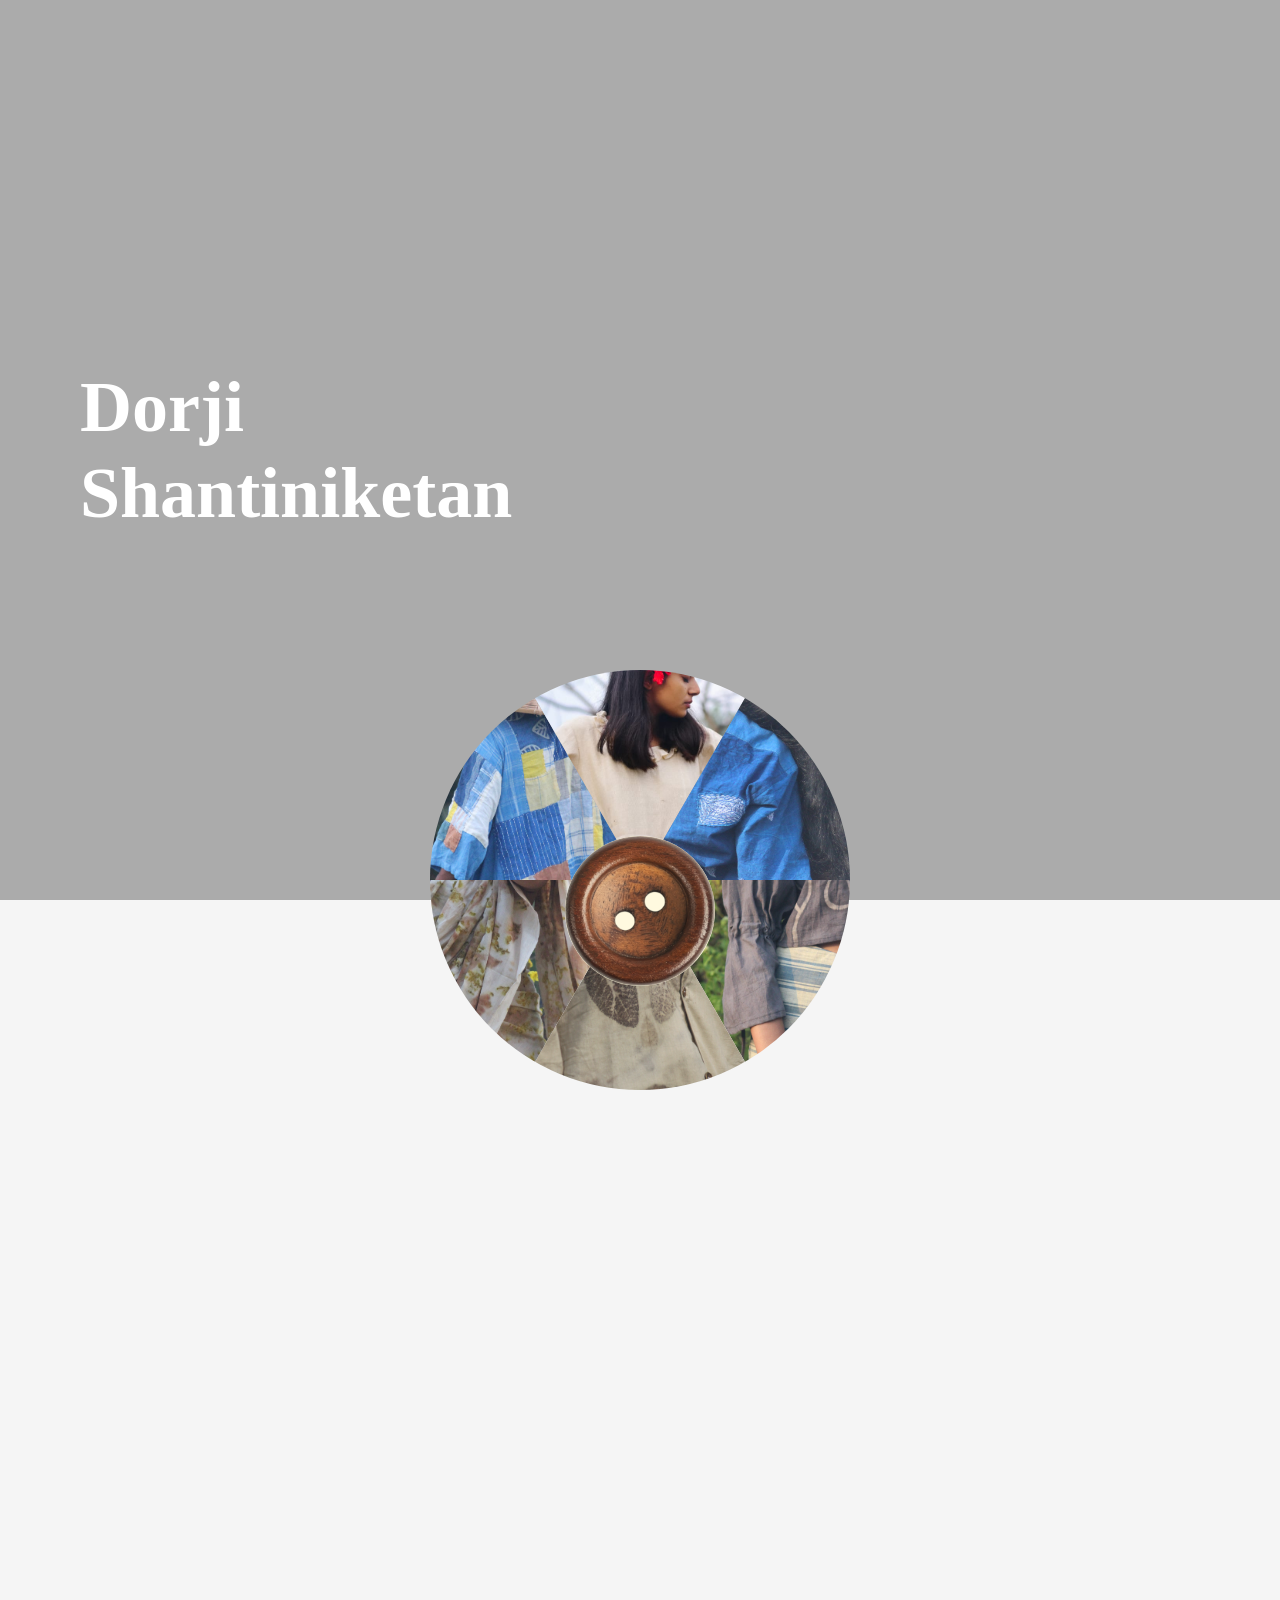
<file: index.html>
<!DOCTYPE html>
<html lang="en">

<head>
    <meta charset="UTF-8">
    <meta name="viewport" content="width=device-width, initial-scale=1.0">
    <title>Circular Menu Demo</title>
    <link rel="stylesheet" href="styles.css">
</head>

<body>
    <div class="content-wrapper">
        <!-- Hero Section -->
        <section class="hero">
            <div class="hero-content">
                <h1>Dorji </br>
                    Shantiniketan</h1>

            </div>
        </section>

        <!-- Circular Menu Section -->
        <div class="circular-menu">
            <div class="ring">
                <div class="segment segment-1" data-title="Upcycle"
                    data-description="Lorem ipsum dolor sit amet, consectetur adipiscing elit.">
                    <div class="segment-content">
                        <img src="assets/img4.jpeg" alt="Segment 1">
                    </div>
                </div>
                <div class="segment segment-2" data-title="Sustainable"
                    data-description="Maecenas neque urna, ultrices nec malesuada.">
                    <div class="segment-content">
                        <img src="assets/img5.jpeg" alt="Segment 2">
                    </div>
                </div>
                <div class="segment segment-3" data-title="Eco-Friendly"
                    data-description="Fusce sit amet ligula suscipit, luctus massa vitae.">
                    <div class="segment-content">
                        <img src="assets/img6.jpeg" alt="Segment 3">
                    </div>
                </div>
                <div class="segment segment-4" data-title="Traditional"
                    data-description="Vestibulum ante ipsum primis in faucibus orci.">
                    <div class="segment-content">
                        <img src="assets/img1.jpeg" alt="Segment 4">
                    </div>
                </div>
                <div class="segment segment-5" data-title="Artisan"
                    data-description="Praesent euismod, nisi vel consectetur euismod.">
                    <div class="segment-content">
                        <img src="assets/img2.jpeg" alt="Segment 5">
                    </div>
                </div>
                <div class="segment segment-6" data-title="Handcrafted"
                    data-description="Integer nec odio. Praesent libero.">
                    <div class="segment-content">
                        <img src="assets/img3.jpeg" alt="Segment 6">
                    </div>
                </div>
            </div>
            <div class="center-button">
                <img src="assets/button.png" alt="Center Button">
            </div>
            <h1 class="title"></h1>
            <p class="description"></p>
        </div>

        <div class="scroll-spacer"></div>
    </div>

    <script>
        // Add the 'loaded' class when the page is loaded
window.addEventListener('load', () => {
    const menu = document.querySelector('.circular-menu');
    menu.classList.add('loaded');
});

        document.addEventListener('DOMContentLoaded', function () {
            // Segment hover handlers
            document.querySelectorAll('.segment').forEach(segment => {
                segment.addEventListener('mouseenter', () => {
                    const menu = segment.closest('.circular-menu');
                    const title = menu.querySelector('.title');
                    const description = menu.querySelector('.description');

                    // Set content
                    title.textContent = segment.dataset.title || '';
                    description.textContent = segment.dataset.description || '';

                    // Show elements
                    title.style.opacity = '1';
                    description.style.opacity = '1';

                    // Debug
                    console.log('Hover:', {
                        title: title.textContent,
                        description: description.textContent,
                        titleOpacity: title.style.opacity,
                        descOpacity: description.style.opacity
                    });
                });

                segment.addEventListener('mouseleave', () => {
                    const menu = segment.closest('.circular-menu');
                    const title = menu.querySelector('.title');
                    const description = menu.querySelector('.description');

                    title.style.opacity = '0';
                    description.style.opacity = '0';
                });
            });

            // Improved scroll handling with background transition
            const handleScroll = () => {
                const menu = document.querySelector('.circular-menu');
                const hero = document.querySelector('.hero');
                if (!menu || !hero) return;

                const scrollPosition = window.pageYOffset;
                const heroBottom = hero.offsetHeight;
                const triggerPoint = heroBottom - window.innerHeight / 2;

                // Add/remove scrolled class for menu and background transition
                if (scrollPosition > triggerPoint) {
                    menu.classList.add('scrolled');
                } else {
                    menu.classList.remove('scrolled');
                }
            };

            // Throttled scroll listener
            let lastScrollTime = 0;
            const throttleDelay = 16;

            window.addEventListener('scroll', () => {
                const now = Date.now();
                if (now - lastScrollTime >= throttleDelay) {
                    window.requestAnimationFrame(handleScroll);
                    lastScrollTime = now;
                }
            });

            // Initial check
            handleScroll();
        });
    </script>
</body>

</html>
</file>
<file: styles.css>
body {
  margin: 0;
  padding: 0;
  overflow-x: hidden;
  background: #f5f5f5;
}

/* Hero Section */
.hero {
  position: relative;
  height: 100vh;
  background: url("https://dorjishantiniketan.in/wp-content/uploads/2025/01/BG-3-1.png") no-repeat center center;
  background-size: cover;
  display: flex;
  align-items: center;
  color: white;
  overflow: visible;
}

.hero-content {
  width: 100%;
  padding-left: 80px;
  text-align: left;
}

.hero-content h1 {
  font-size: 72px;
  font-weight: 700;
  margin: 0;
  line-height: 1.2;
  font-family: serif;
}



.hero::before {
  content: "";
  position: absolute;
  top: 0;
  left: 0;
  right: 0;
  bottom: 0;
  background: rgba(0, 0, 0, 0.3);
}

.hero * {
  position: relative;
  z-index: 1;
}

/* Elementor container adjustments */
.elementor-widget-html {
  height: 150vh;
  overflow: visible;
}

/* Main container styling */
.circular-menu {
  position: absolute;
  width: 100%;
  height: 100vh;
  display: flex;
  justify-content: center;
  align-items: flex-start;
  top: 100%;
  /* Start the circular menu outside the viewport (bottom) */
  transform: translateY(0);
  transition: transform 1s cubic-bezier(0.4, 0, 0.2, 1), opacity 1s ease-in-out;
  will-change: transform, opacity;
  z-index: 10;
  opacity: 0;
  /* Initially hidden */
}

/* Animation for the circular menu to transition from bottom */
@keyframes slideUp {
  0% {
    top: 100%;
    opacity: 0;
  }

  100% {
    top: calc(100vh - 250px);
    /* Final position */
    opacity: 1;
  }
}

/* Apply the slideUp animation when the page is loaded */
.circular-menu.loaded {
  animation: slideUp 1s ease-out forwards;
}

/* When the page is scrolled, we want it to scale and move */
.circular-menu.scrolled {
  position: fixed;
  top: 50%;
  /* Center vertically */
  transform: translateY(3%) scale(1.5);
  /* Move to the center and scale */
  opacity: 1;
  transition: transform 0.5s ease, opacity 0.5s ease;
}

/* Optional: Add some smoothness for when it transitions back to the normal state */
.circular-menu:not(.scrolled) {
  transform: translateY(0);
}

/* Ring that contains all segments */
.ring {
  position: absolute;
  width: 420px;
  height: 420px;
  top: 20px;
  left: 50%;
  transform: translate(-50%, 0);
  border-radius: 50%;
  overflow: hidden;
  /* border: 1px solid rgba(255, 255, 255, 0.8); */
}

.circular-menu.scrolled .ring {
  transform: translate(-50%, -50%);
}

/* Individual segment styling */
.segment {
  position: absolute;
  width: 250px;
  height: 250px;
  top: 50%;
  left: 50%;
  transform-origin: 0 0;
  overflow: hidden;
  transition: all 0.3s ease;
  cursor: pointer;


}

/* Segment hover effects for the title and description */
.segment-content {
  position: absolute;
  width: 500px;
  height: 500px;
  top: -65%;
  left: -65%;
  display: flex;
  align-items: flex-start;
  justify-content: center;
  transition: transform 0.3s ease;
  overflow: hidden;
}



/* Segment text styles */
.segment-title {
  font-size: 24px;
  font-weight: bold;
  margin: 0;
  color: #fff;
  text-transform: uppercase;
  left: 20px;
  top: 40px;
  opacity: 0;
}

.segment-description {
  font-size: 16px;
  color: #fff;
  line-height: 1.6;
  max-width: 200px;
  margin: 0 auto;
  right: 40px;
  bottom: 20px;
  opacity: 0;
}

.segment-title,
.segment-description {
  opacity: 0;
  transition: opacity 0.3s ease;
}

.segment-content:hover~.segment-title,
.segment-content:hover~.segment-description {
  opacity: 1;
}

/* Show hover content only when circular menu is scrolled and the segment is hovered */
.circular-menu.scrolled .segment:hover {
  opacity: 1;
  visibility: visible;
}

/* Image styling */
.segment img {
  width: 56%;
  height: 100%;
  object-fit: cover;
  /* scale: 0.6; */
  object-position: top;
  /* transform-origin: center; */
  /* transform: scale(0.8); */
  transition: transform 0.3s ease, filter 0.3s ease;
}

/* Segment rotation angles */
.segment:nth-child(1) {
  transform: rotate(0deg) skew(30deg);
}

.segment:nth-child(2) {
  transform: rotate(60deg) skew(30deg);
}

.segment:nth-child(3) {
  transform: rotate(120deg) skew(30deg);
}

.segment:nth-child(4) {
  transform: rotate(180deg) skew(30deg);
}

.segment:nth-child(5) {
  transform: rotate(240deg) skew(30deg);
}

.segment:nth-child(6) {
  transform: rotate(300deg) skew(30deg);
}

/* Counter-rotate and counter-skew images */
.segment:nth-child(1) .segment-content {
  transform: skew(-30deg) rotate(0deg);
}

.segment:nth-child(2) .segment-content {
  transform: skew(-30deg) rotate(-60deg);
}

.segment:nth-child(3) .segment-content {
  transform: skew(-30deg) rotate(-120deg);
}

.segment:nth-child(4) .segment-content {
  transform: skew(-30deg) rotate(-180deg);
}

.segment:nth-child(5) .segment-content {
  transform: skew(-30deg) rotate(-240deg);
}

.segment:nth-child(6) .segment-content {
  transform: skew(-30deg) rotate(-300deg);
}

/* Center button positioning and background */
.center-button {
  position: absolute;
  width: 150px;
  height: 150px;
  top: 29%;
  left: 50%;
  transform: translate(-50%, -50%);
  z-index: 10;
  /* Add this to create a circular background */
  background-color: #fff9df;
  border-radius: 50%;
}

/* Adjust the button image to sit on top */
.center-button img {
  position: relative;
  width: 100%;
  height: 100%;
  border-radius: 50%;
  object-fit: cover;
  /* Make the holes transparent */
  mix-blend-mode: multiply;
  /* This will allow the background to show through transparent parts */
}

/* When menu is scrolled */
.circular-menu.scrolled .center-button {
  top: 2%;
  transform: translate(-50%, -50%);
}

/* Title and description */
.title,
.description {
  position: absolute;
  opacity: 0;
  transition: opacity 0.3s ease;
  pointer-events: none;
  z-index: 20;
}

.title:hover,
.description:hover {
  opacity: 1;
}

.title {
  left: 280px;
  top: -28%;
  font-size: 32px;
  font-weight: normal;
  margin: 0;
  color: #333;
  font-family: serif;
  transform: translateY(0);
  text-align: left;
}

.description {
  right: 270px;
  top: 35%;
  width: 200px;
  font-size: 12px;
  color: #666;
  line-height: 1.6;
  text-align: left;
  transform: translateY(-50%);
}

.circular-menu.scrolled .title {
  transform: translateY(0);
}

.circular-menu.scrolled .description {
  transform: translateY(calc(-50% - 120px));
}


/* Apply hover effects only when scrolled class is present */
.circular-menu.scrolled .ring:hover .segment:not(:hover) {
  opacity: 0.3;
}

.circular-menu.scrolled .ring:hover .segment:not(:hover) img {
  filter: grayscale(50%);
}

/* Responsive adjustments */
@media (max-width: 767px) {
  .ring {
    width: 400px;
    height: 400px;
  }

  .segment {
    width: 200px;
    height: 200px;
  }

  .center-button {
    width: 120px;
    height: 120px;
  }

  .title {
    font-size: 48px;
  }

  .description {
    width: 300px;
  }
}

/* Container for proper scroll behavior */
.content-wrapper {
  width: 100vw;
  position: relative;
  left: 50%;
  right: 50%;
  margin-left: -50vw;
  margin-right: -50vw;
  overflow: hidden;
}

/* Ensure enough scroll space */
.scroll-spacer {
  height: 100vh;
  background: url("https://dorjishantiniketan.in/wp-content/uploads/2025/01/bg-2-1.png") no-repeat center center;
  background-size: cover;
  opacity: 0;
  transition: opacity 1s cubic-bezier(0.4, 0, 0.2, 1);
  position: relative;
}

.scroll-spacer::before {
  content: "";
  position: absolute;
  top: 0;
  left: 0;
  right: 0;
  bottom: 0;
  background: linear-gradient(180deg,
      #fff9df 0%,
      rgba(255, 249, 223, 0) 23.5%,
      rgba(255, 249, 223, 0) 74%,
      #fff9df 100%);
}

/* Show background when menu is scrolled */
.circular-menu.scrolled~.scroll-spacer {
  opacity: 1;
}

/* Segment hover effect when menu is scrolled */
.circular-menu.scrolled .segment:hover {
  border: 2px solid #fff;
  z-index: 2;
  /* Ensure border is visible above other segments */
}

/* Preview image */
.preview-image {
  position: absolute;
  width: 100px;
  height: 200px;
  left: 280px;
  top: -38%;
  opacity: 0;
  transition: opacity 0.3s ease;
  overflow: hidden;
  border-radius: 10px;
  z-index: 20;
}

.preview-image img {
  width: 100%;
  height: 100%;
  object-fit: cover;
}

/* Adjust positions when scrolled */
.circular-menu.scrolled .preview-image {
  transform: translateY(120px);
}

/* Hero section styles */


.hero-divider {
  width: 450px;
  height: 2px;
  background-color: #fff;

}

.hero-description {
  max-width: 600px;

  font-size: 18px;
  line-height: 1.6;
  color: #fff;
  font-family: serif;
  opacity: 0.8;
}

/* Hero content animation */
@keyframes heroSlideUp {
  0% {
    transform: translateY(50px);
    opacity: 0;
  }

  100% {
    transform: translateY(0);
    opacity: 1;
  }
}

/* Apply animations to hero elements */
.hero-content h1,
.hero-divider,
.hero-description {
  opacity: 0;
  animation: heroSlideUp 0.4s ease-out forwards;
}

/* Stagger the animations */
.hero-content h1 {
  animation-delay: 0.7s;
}

.hero-divider {
  animation-delay: 0.7s;
}

.hero-description {
  animation-delay: 0.7s;
}

/* Fix Elementor container issues */
.full-width-container {
  width: 100vw;
  position: relative;
  left: 50%;
  right: 50%;
  margin-left: -50vw;
  margin-right: -50vw;
  padding: 0;
  box-sizing: border-box;
}

/* Ensure proper stacking context */
.elementor-section {
  overflow: visible !important;
}

/* Fix z-index issues */
.circular-menu {
  z-index: 10;
}

/* Add this at the top of your CSS */
.elementor-widget-html {
  width: 100vw !important;
  margin-left: calc(-50vw + 50%) !important;
  margin-right: calc(-50vw + 50%) !important;
  max-width: 100vw !important;
  left: 50% !important;
  right: 50% !important;
  transform: translateX(-50%) !important;
  position: relative !important;
}

/* Blog Section Styles */
.blog-section {
  padding: 100px 0;
  background-color: #fff9df;
}

.container {
  max-width: 1200px;
  margin: 0 auto;
  padding: 0 20px;
}

.section-title {
  text-align: center;
  font-size: 48px;
  color: #333;
  margin-bottom: 50px;
  font-family: serif;
}

.blog-grid {
  display: grid;
  grid-template-columns: repeat(auto-fit, minmax(300px, 1fr));
  gap: 30px;
  padding: 20px;
}

.blog-card {
  background: #fff;
  border-radius: 15px;
  overflow: hidden;
  box-shadow: 0 5px 15px rgba(0, 0, 0, 0.1);
  transition: transform 0.3s ease;
}

.blog-card:hover {
  transform: translateY(-10px);
}

.blog-image {
  height: 200px;
  overflow: hidden;
}

.blog-image img {
  width: 100%;
  height: 100%;
  object-fit: cover;
  transition: transform 0.3s ease;
}

.blog-card:hover .blog-image img {
  transform: scale(1.1);
}

.blog-content {
  padding: 20px;
}

.blog-content h3 {
  font-size: 24px;
  color: #333;
  margin-bottom: 10px;
  font-family: serif;
}

.blog-content p {
  color: #666;
  line-height: 1.6;
  margin-bottom: 20px;
}

.read-more {
  display: inline-block;
  color: #333;
  text-decoration: none;
  font-weight: bold;
  position: relative;
}

.read-more::after {
  content: '';
  position: absolute;
  width: 100%;
  height: 2px;
  bottom: -2px;
  left: 0;
  background-color: #333;
  transform: scaleX(0);
  transition: transform 0.3s ease;
}

.read-more:hover::after {
  transform: scaleX(1);
}

/* Footer Styles */
.footer {
  background-color: #333;
  color: #fff;
  padding: 60px 0 20px;
}

.footer-content {
  display: grid;
  grid-template-columns: repeat(auto-fit, minmax(250px, 1fr));
  gap: 40px;
  margin-bottom: 40px;
}

.footer-section h4 {
  color: #fff;
  font-size: 20px;
  margin-bottom: 20px;
  font-family: serif;
}

.footer-section p {
  color: #ccc;
  line-height: 1.6;
}

.footer-section ul {
  list-style: none;
  padding: 0;
}

.footer-section ul li {
  margin-bottom: 10px;
}

.footer-section ul li a {
  color: #ccc;
  text-decoration: none;
  transition: color 0.3s ease;
}

.footer-section ul li a:hover {
  color: #fff;
}

.footer-bottom {
  text-align: center;
  padding-top: 20px;
  border-top: 1px solid rgba(255, 255, 255, 0.1);
}

.footer-bottom p {
  color: #ccc;
}

/* Responsive Adjustments */
@media (max-width: 768px) {
  .section-title {
    font-size: 36px;
  }

  .blog-grid {
    grid-template-columns: 1fr;
  }

  .footer-content {
    grid-template-columns: 1fr;
    text-align: center;
  }
}
</file>
